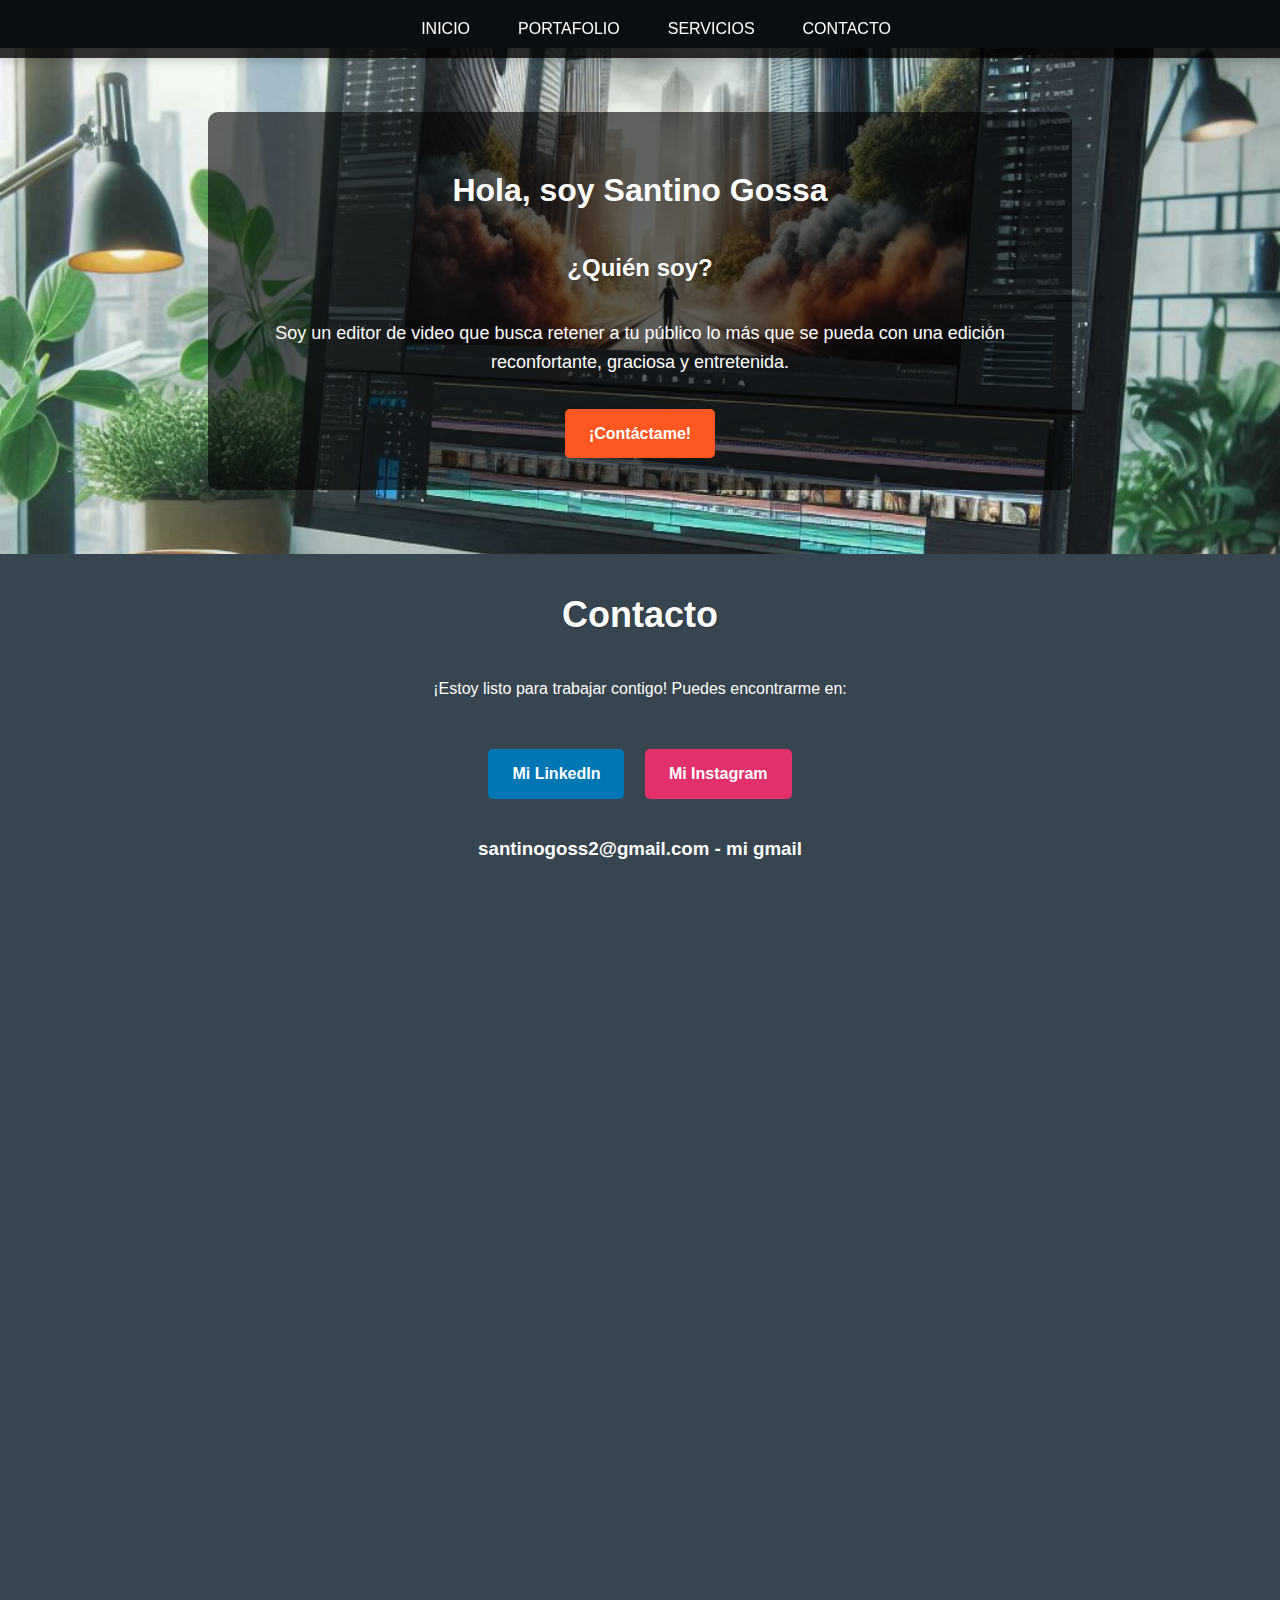
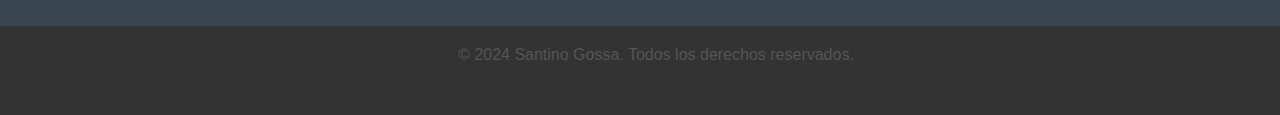
<file: index.html>
<!DOCTYPE html>
<html lang="es">
<head>
    <meta charset="UTF-8">
    <meta name="viewport" content="width=device-width, initial-scale=1.0">
    <title>Editor de Video Freelancer - Santino Gossa</title>
    <link rel="stylesheet" href="styles.css">


</head>
<body>
    <header>
        <nav>
            <ul>
                <li><a href="#inicio">INICIO</a></li>
                <li><a href="portafolio.html">PORTAFOLIO</a></li>
                <li><a href="#servicios">SERVICIOS</a></li>
                <li><a href="#contacto">CONTACTO</a></li>
            </ul>
        </nav>
    </header>

    <section id="inicio" class="hero">
        <div class="hero-content">
            <h1>Hola, soy Santino Gossa</h1>
            <h2 class="quien">¿Quién soy?</h2>
            <p class="parrafo-inicio">Soy un editor de video que busca retener a tu público lo más que se pueda con una edición reconfortante, graciosa y entretenida.</p>
            <a href="#contacto" class="cta-button">¡Contáctame!</a>
        </div>
    </section>
    

    <section id="contacto">
        <h2 class="contacto">Contacto</h2>
        <p class="parrafo-final">¡Estoy listo para trabajar contigo! Puedes encontrarme en:</p>
        <div class="social-buttons">
            <a href="https://www.linkedin.com/in/santino-gossa-editor" class="linkedin-button" target="_blank">Mi LinkedIn</a>
            <a href="https://www.instagram.com/san.goss/" class="Instagram-button" target="_blank">Mi Instagram</a>
        </div>
        <h3 class="gmail"> santinogoss2@gmail.com - mi gmail</h3>
    </section>

    <section id="servicios">
        <h2 class="quien">Servicios</h2>
        <div class="servicios-container">
            <div class="servicio-tarjeta">
                <h3>Edición de video</h3>
                <p>Transforma tus grabaciones en obras de arte visuales.</p>
            </div>
            <div class="servicio-tarjeta">
                <h3>Montaje de secuencias</h3>
                <p>Construye la narrativa perfecta para tus proyectos.</p>
            </div>
            <div class="servicio-tarjeta">
                <h3>Postproducción y efectos</h3>
                <p>Agrega magia visual con efectos y corrección de color.</p>
            </div>
            <div class="servicio-tarjeta">
                <h3>Subtitulación y Transcripción</h3>
                <p>Haz tus videos accesibles con subtítulos precisos.</p>
            </div>
            <div class="servicio-tarjeta">
                <h3>Videos para Redes Sociales</h3>
                <p>Optimización para plataformas como Instagram y TikTok.</p>
            </div>
            <div class="servicio-tarjeta">
                <h3>Videos para YouTube</h3>
                <p>Videos de todo tipo para canales de YouTube</p>
            </div>
            <div class="servicio-tarjeta">
                <h3>Edición de Cortometrajes</h3>
                <p>Transforma tus ideas en narrativas visuales.</p>
            </div>
            <div class="servicio-tarjeta">
                <h3>Animaciones y Motion Graphics</h3>
                <p>Animaciones personalizadas para destacar tus videos.</p>
            </div>
            <div class="servicio-tarjeta">
                <h3>Corrección de Audio</h3>
                <p>Mejora la calidad de sonido de tus proyectos audiovisuales.</p>
            </div>
        </div>
    </section>
    




    <footer>
        <p>&copy; 2024 Santino Gossa. Todos los derechos reservados.</p>
    </footer>

<script src="animations.js"></script>

</body>
</html>
</file>
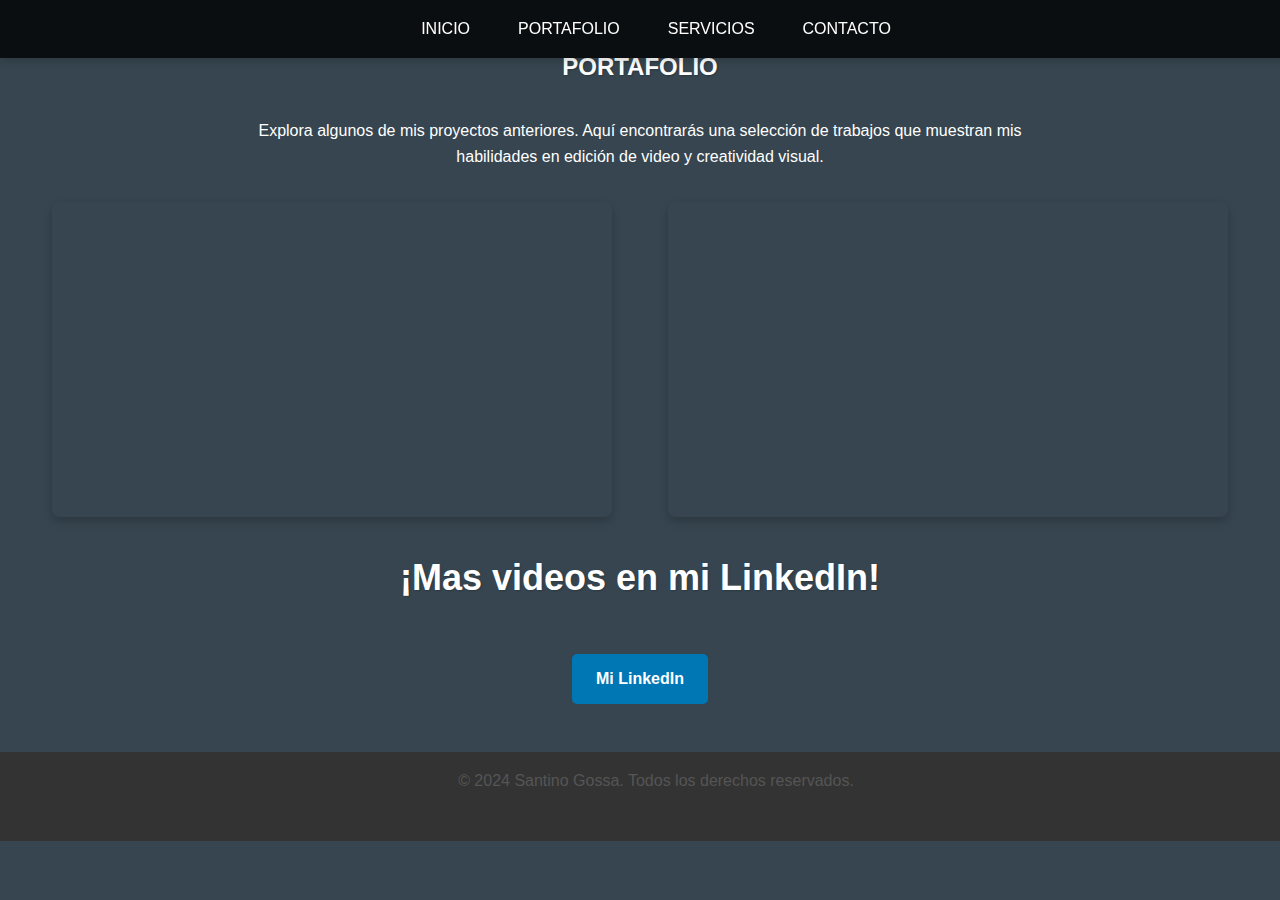
<file: portafolio.html>
<!DOCTYPE html>
<html lang="es">
<head>
    <meta charset="UTF-8">
    <meta name="viewport" content="width=device-width, initial-scale=1.0">
    <title>Portafolio - Santino Gossa</title>
    <link rel="stylesheet" href="styles.css">
</head>
<body>
    <header>
        <nav>
            <ul>
                <li><a href="index.html">INICIO</a></li>
                <li><a href="portafolio.html">PORTAFOLIO</a></li>
                <li><a href="index.html#servicios">SERVICIOS</a></li>
                <li><a href="index.html#contacto">CONTACTO</a></li>
            </ul>
        </nav>
    </header>

    <section id="portafolio"> 

        <h2 class="quien">PORTAFOLIO</h2>
        <p class="quien">Explora algunos de mis proyectos anteriores. Aquí encontrarás una selección de trabajos que muestran mis habilidades en edición de video y creatividad visual.</p>
        <div class="video-grid">
            <iframe src="https://www.youtube.com/embed/GAeie5Oi1no" 
                    title="Video 1 de YouTube" frameborder="0" allow="accelerometer; autoplay; clipboard-write; encrypted-media; gyroscope; picture-in-picture" allowfullscreen>
            </iframe>
            <iframe src="https://www.youtube.com/embed/FU3ns_PlvmQ" 
                    title="Video 2 de YouTube" frameborder="0" allow="accelerometer; autoplay; clipboard-write; encrypted-media; gyroscope; picture-in-picture" allowfullscreen>
            </iframe>
        </div>
    </section>

    <section id="contacto">
        <h2 class="contacto">¡Mas videos en mi LinkedIn!</h2>
        <div class="social-buttons">
            <a href="https://www.linkedin.com/in/santino-gossa-editor" class="linkedin-button" target="_blank">Mi LinkedIn</a>
        </div>
    </section>

    <footer>
        <p>&copy; 2024 Santino Gossa. Todos los derechos reservados.</p>
    </footer>

    <script src="animations.js"></script>

</body>
</html>
</file>
<file: styles.css>
/* General */
body {
    background-color:#36454F; /* Color claro para el fondo, puedes cambiarlo a cualquier color */
    font-family: 'Arial', sans-serif;
    margin: 0;
    padding: 0;
    line-height: 1.6;
    color: #333; /* Color del texto */
}

.quien {
    text-align: center;
    color: #fff;
}

.contacto {
    text-align: center;
    color: #fff;
    font-size: 36px;
}

.parrafo-final {
    text-align: center;
    color: #fff;
}

.parrafo-inicio {
    text-align: center;
    color: #fff;
    font-size: 18px;
}

.gmail {
    text-align: center;
    color: #fff;
}


/* Navegación */
header {
    position: fixed;
    top: 0;
    left: 0;
    width: 100%;
    z-index: 1000;
    background-color: rgba(0, 0, 0, 0.8);
    color: #fff;
    padding: 1rem;
    box-shadow: 0 2px 10px rgba(0, 0, 0, 0.2);
    transition: background-color 0.3s;
}

/* Sección de portafolio */
.video-grid {
    display: grid;
    grid-template-columns: 1fr 1fr;
    gap: 2rem;
    justify-items: center;
    margin: 2rem auto;
    max-width: 1200px;
}

.video-grid iframe {
    width: 100%;
    max-width: 560px; /* Ancho máximo para que no se distorsionen */
    height: 315px; /* Proporción de los videos */
    border-radius: 8px;
    box-shadow: 0 4px 10px rgba(0, 0, 0, 0.2);
    transition: transform 0.3s;
}

.video-grid iframe:hover {
    transform: scale(1.05);
    box-shadow: 0 6px 15px rgba(0, 0, 0, 0.3);
}

/* Navegación específica para el portafolio */
nav ul {
    list-style: none;
    display: flex;
    justify-content: center;
    gap: 1rem;
    padding: 0;
}

nav a {
    color: #fff;
    text-decoration: none;
    padding: 0.5rem 1rem;
    transition: background-color 0.3s;
}

nav a:hover {
    background-color: #555;
    border-radius: 5px;
}

/* Títulos y texto */
h2 {
    text-align: center;
    margin: 2rem 0;
    color: #333;
    text-shadow: 1px 1px 2px rgba(0, 0, 0, 0.2);
}

p {
    text-align: center;
    max-width: 800px;
    margin: 0 auto 2rem;
    color: #555;
}


nav ul {
    list-style: none;
    display: flex;
    justify-content: center;
    gap: 1rem;
    margin: 0;
}

nav a {
    color: #fff;
    text-decoration: none;
    padding: 0.5rem 1rem;
    transition: background-color 0.3s;
}

nav a:hover {
    background-color: #555;
    border-radius: 5px;
}

/* Sección Hero con Parallax */
.hero {
    background-image: url('imagenes/una\ computadora\ en\ un\ escritorio\ editando.png');
    background-size: cover;
    background-attachment: fixed;
    background-position: center;
    background-repeat: no-repeat;
    color: #fff;
    padding: 4rem 2rem;
    text-align: center;
    position: relative;
}

/* Contenedor del contenido dentro de la sección hero */
.hero-content {
    background-color: rgba(0, 0, 0, 0.6); /* Fondo semitransparente (negro con opacidad) */
    padding: 2rem;
    border-radius: 10px;
    display: inline-block; /* Para que ocupe solo el espacio del contenido */
    max-width: 800px; /* Limita el ancho para que no ocupe toda la pantalla */
    margin: 0 auto; /* Centra horizontalmente */
}


/* Botones */
.cta-button {
    display: inline-block;
    padding: 0.75rem 1.5rem;
    color: #fff;
    background-color: #FF5722;
    border: none;
    border-radius: 5px;
    text-decoration: none;
    font-weight: bold;
    transition: background-color 0.3s;
}

.cta-button:hover {
    background-color: #E64A19;
}

/* Servicios */
.servicios-container {
    display: flex;
    gap: 1.5rem;
    flex-wrap: wrap;
    justify-content: center;
}

.servicio-tarjeta {
    background-color: #fff;
    color: #333;
    padding: 1.5rem;
    border-radius: 8px;
    box-shadow: 0 2px 5px rgba(0, 0, 0, 0.1);
    transition: transform 0.3s, box-shadow 0.3s;
    width: 300px;
    text-align: center;
}

.servicio-tarjeta:hover {
    transform: translateY(-5px);
    box-shadow: 0 4px 10px rgba(0, 0, 0, 0.2);
}

/* Botones Redes Sociales */

#contacto {
    text-align: center; /* Centra el texto y los botones */
    margin: 2rem auto;
}

.linkedin-button, .Instagram-button {
    display: inline-block;
    margin: 1rem 0.5rem; /* Espaciado entre los botones */
    padding: 0.75rem 1.5rem;
    color: #fff;
    background-color: #0077B5; /* Color de LinkedIn */
    border: none;
    border-radius: 5px;
    text-decoration: none;
    font-weight: bold;
    transition: background-color 0.3s;
}

.Instagram-button {
    background-color: #E1306C; /* Color de Instagram */
}

.linkedin-button:hover, .Instagram-button:hover {
    opacity: 0.9; /* Le da un efecto suave al pasar el mouse */
}

.linkedin-button:hover, .Instagram-button:hover {
    transform: scale(1.1);
}

/* Footer */
footer {
    background-color: #333;
    color: #fff;
    text-align: center;
    padding: 1rem;
    position: relative;
    width: 100%;
}

/* Animación */
@keyframes fadeInUp {
    0% {
        opacity: 0;
        transform: translateY(20px);
    }
    100% {
        opacity: 1;
        transform: translateY(0);
    }
}

section {
    animation: fadeInUp 0.8s ease-in-out;
    opacity: 0;
    animation-fill-mode: forwards;
    margin-top: 3rem;
}
</file>
